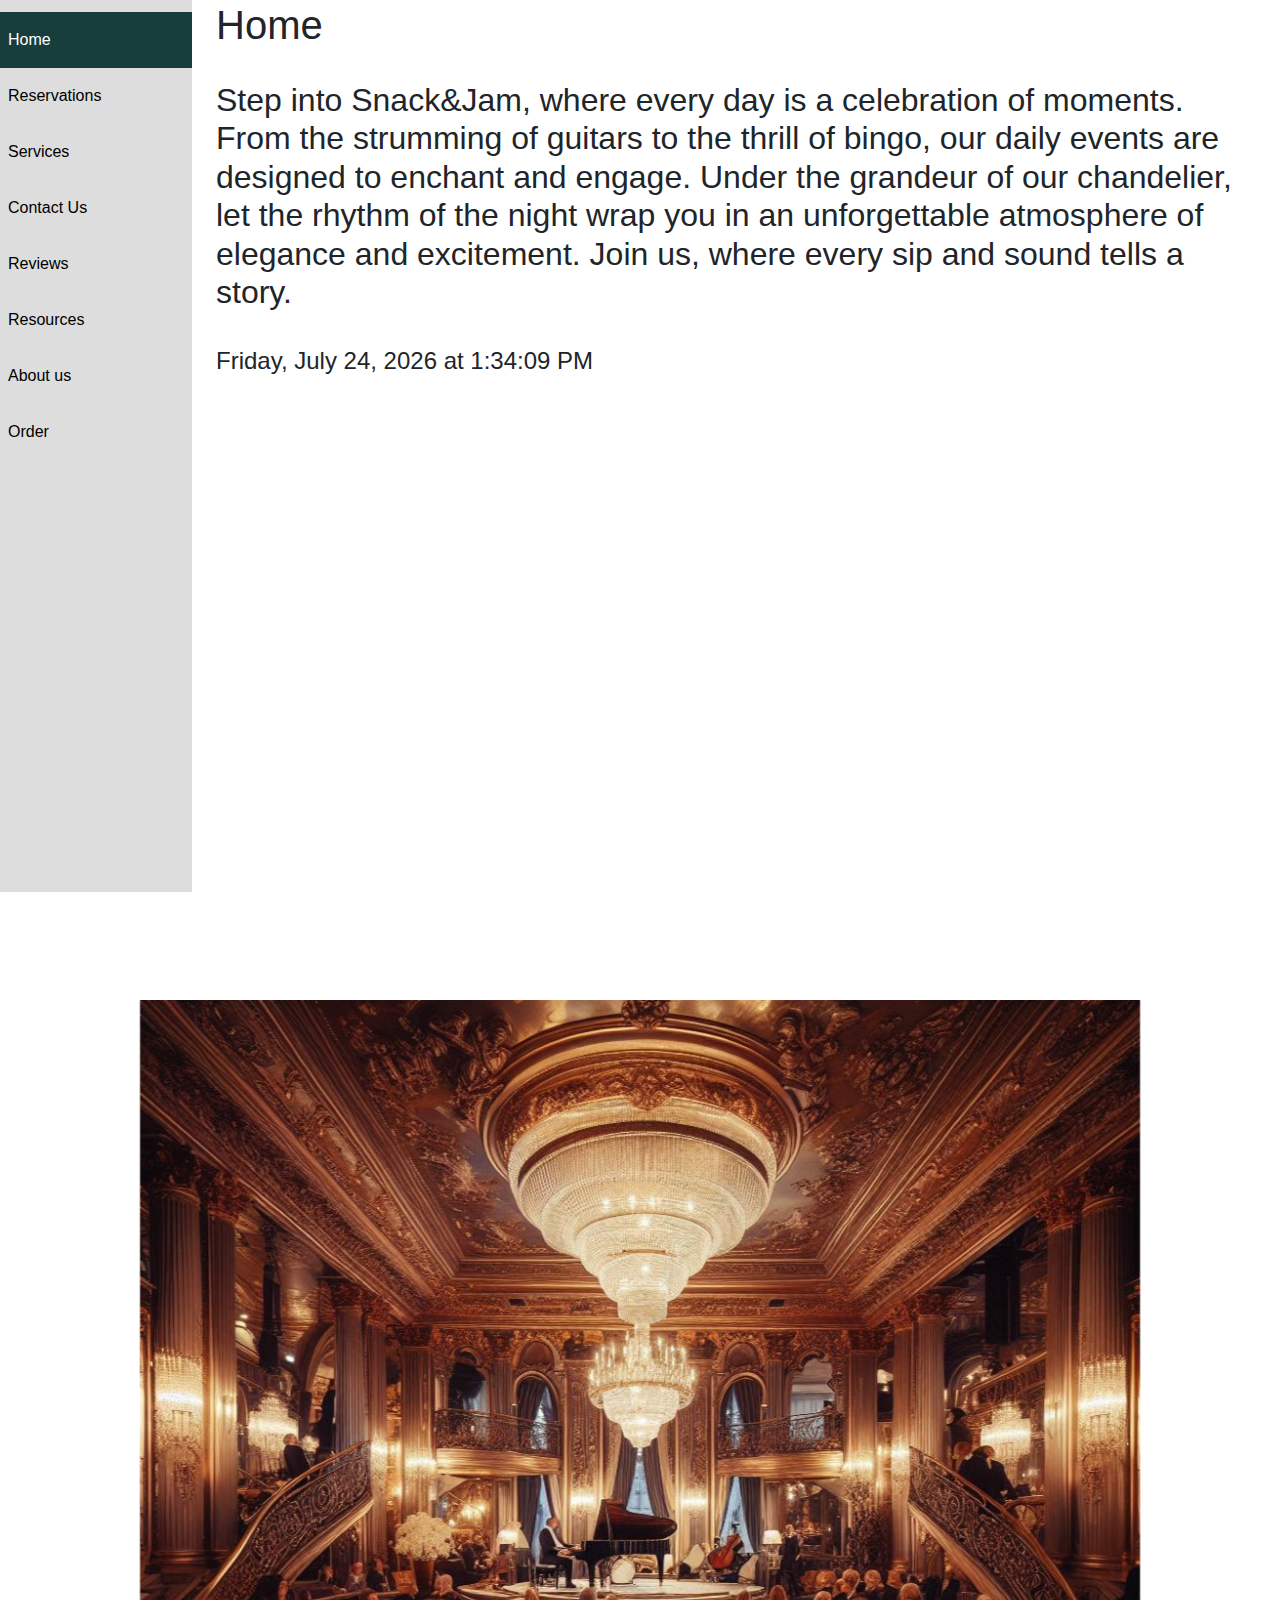
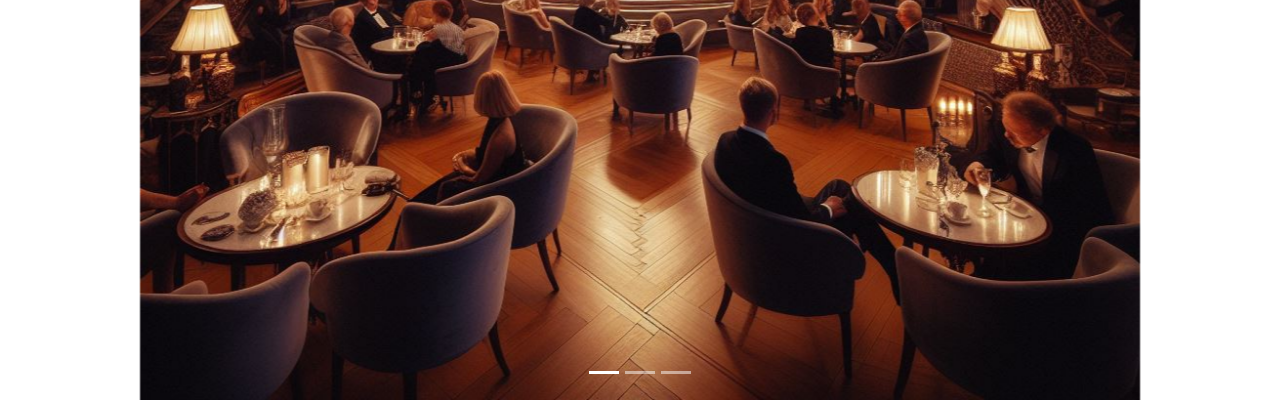
<file: index.html>
<!DOCTYPE html>
<html>
    <head>
        <meta charset="UTF-8">
        <meta name="viewport" content="width=device-width, initial-scale=1.0">
        <meta name="description" content="Welcome to Snack&Jam, your go-to cafe for daily events, delicious snacks, and an unforgettable atmosphere.">
        <link rel = "stylesheet" href="test_style.css">
        <link href="https://stackpath.bootstrapcdn.com/bootstrap/4.5.2/css/bootstrap.min.css" rel="stylesheet">

        <style>
            .carousel-item img {
              width: 100%;
              height: 100%;
              object-fit: contain; /* This will ensure images fit within the given height and width */
            }
            .carousel-item {
              height: 1000px; /* Adjust height as needed */
            }
          </style>

    </head>
<body>
    

<!-- sidebar -->
<div class="sidebar">
    <a class="active" href="#home">Home</a>
    <a href="reservations.html">Reservations</a>
    <a href="services.html">Services</a>
    <a href="contact.html">Contact Us</a>
    <a href="reviews.html">Reviews</a>
    <a href="resources.html">Resources</a>
    <a href="aboutUs.html">About us</a>
    <a href="order.html">Order</a>
    
</div>

<!-- page content -->
<div class="content">
    <h1>Home</h1> <br>

    <h2>Step into Snack&Jam, where every day is a celebration of moments. 
        From the strumming of guitars to the thrill of bingo, our daily events are designed to enchant and engage. 
        Under the grandeur of our chandelier, let the rhythm of the night wrap you in an unforgettable atmosphere of elegance and excitement. 
        Join us, where every sip and sound tells a story.
    </h2><br>


    <div id="datetime" style="font-size: 24px;"></div>

 
</div>


<!-- Carousel Component -->
  <div id="carouselExampleIndicators" class="carousel slide" data-ride="carousel" data-interval="2000">
    <ol class="carousel-indicators">
      <li data-target="#carouselExampleIndicators" data-slide-to="0" class="active"></li>
      <li data-target="#carouselExampleIndicators" data-slide-to="1"></li>
      <li data-target="#carouselExampleIndicators" data-slide-to="2"></li>
    </ol>
    <div class="carousel-inner">
      <div class="carousel-item active">
        <img src="_6e66a207-745c-4dab-a8e1-3f0cf1c98d54.jfif" class="d-block w-100" alt="Image 2">
      </div>
      <div class="carousel-item">
        <img src="_61c9d329-95d0-4416-b64e-26cc2ded6390.jfif" class="d-block w-100" alt="Image 3">
      </div>
      <div class="carousel-item">
        <img src="_25bb8daa-9abb-436f-b5f7-223b352bb473.jfif" class="d-block w-100" alt="Image 4">
      </div>
    </div>
    <a class="carousel-control-prev" href="#carouselExampleIndicators" role="button" data-slide="prev">
      <span class="carousel-control-prev-icon" aria-hidden="true"></span>
      <span class="sr-only">Previous</span>
    </a>
    <a class="carousel-control-next" href="#carouselExampleIndicators" role="button" data-slide="next">
      <span class="carousel-control-next-icon" aria-hidden="true"></span>
      <span class="sr-only">Next</span>
    </a>
  </div>



        <script>
            function updateDateTime() {
            var datetime = new Date();
            var options = { weekday: 'long', year: 'numeric', month: 'long', day: 'numeric', hour: 'numeric', minute: 'numeric', second: 'numeric', hour12: true };
            var formattedDateTime = datetime.toLocaleString('en-US', options);
             document.getElementById('datetime').innerHTML = formattedDateTime;
        }

            // Update date and time every second
            setInterval(updateDateTime, 1000);

            // Initial call to display date and time
            updateDateTime();
    </script>



      <script src="https://code.jquery.com/jquery-3.5.1.slim.min.js"></script>
     <script src="https://cdn.jsdelivr.net/npm/@popperjs/core@2.5.4/dist/umd/popper.min.js"></script>
   <script src="https://stackpath.bootstrapcdn.com/bootstrap/4.5.2/js/bootstrap.min.js"></script>
</body>

</html>
</file>
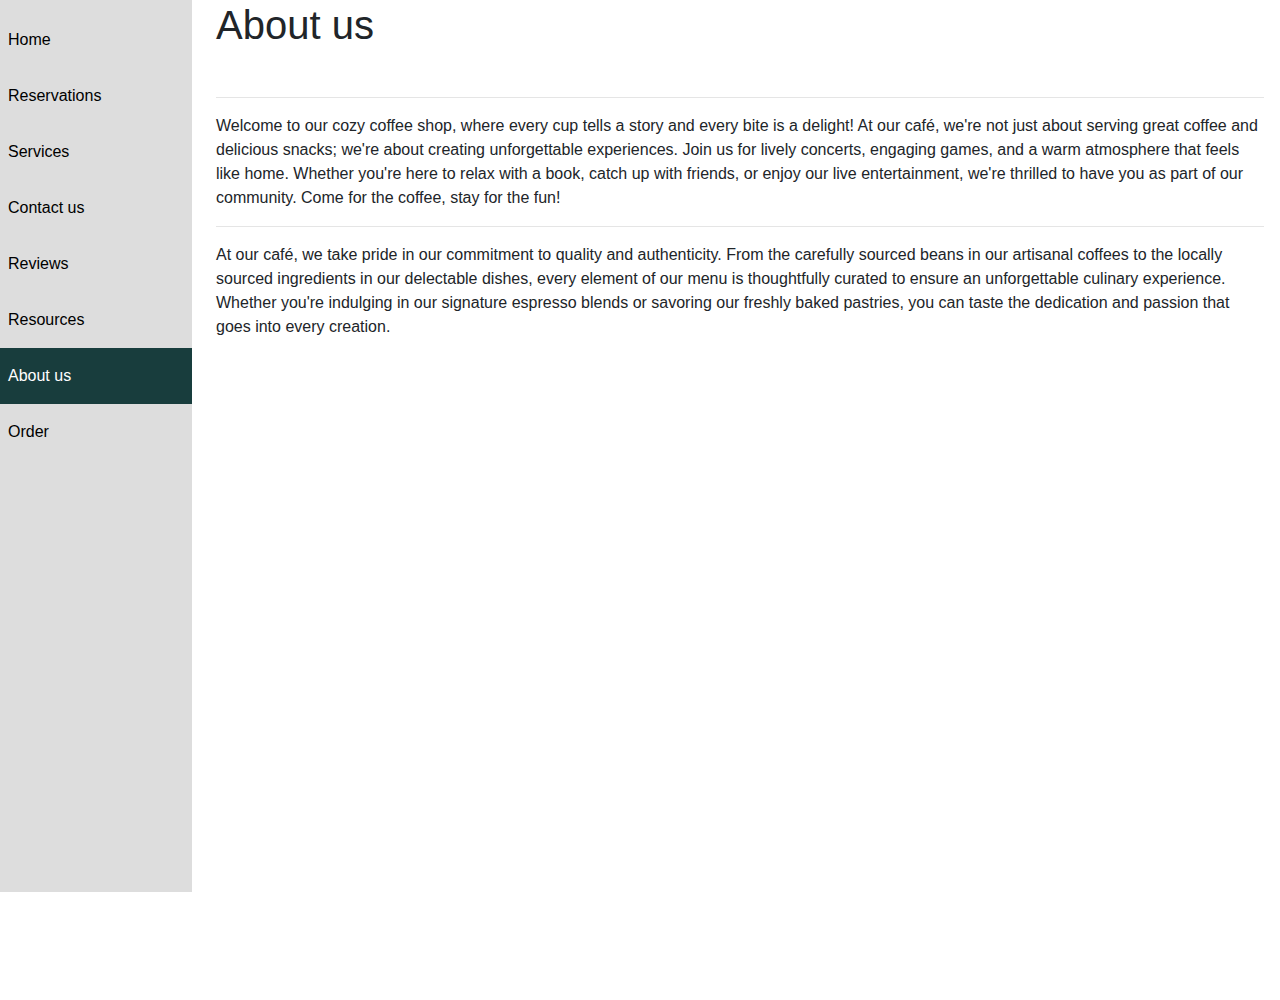
<file: aboutUs.html>
<!-- services -->
<!DOCTYPE html>
<html>
    <head>
        <meta charset="UTF-8">
        <meta name="viewport" content="width=device-width, initial-scale=1.0">
        <meta name="description" content="Welcome to Snack&Jam, your go-to cafe for daily events, delicious snacks, and an unforgettable atmosphere.">
        <link rel = "stylesheet" href="test_style.css">
        <link href="https://stackpath.bootstrapcdn.com/bootstrap/4.5.2/css/bootstrap.min.css" rel="stylesheet">
        <title>Services</title>
    </head>
    <body>
        <!-- sidebar -->
        <div class="sidebar">
            <a  href="index.html">Home</a>
            <a href="reservations.html">Reservations</a>
            <a href="services.html">Services</a>
            <a href="contact.html">Contact us</a>
            <a href="reviews.html">Reviews</a>
            <a href="resources.html">Resources</a>
            <a  class="active" href="aboutUs.html">About us</a>
            <a href="order.html">Order</a>

        </div>

        <!-- page content -->
        <div class="content">
            <h1>About us</h1> <br>
<hr>
        <p>Welcome to our cozy coffee shop, where every cup tells a story and every bite is a delight! At our café, we're not just about serving great coffee and delicious snacks; we're about creating unforgettable experiences. Join us for lively concerts, engaging games, and a warm atmosphere that feels like home. Whether you're here to relax with a book, catch up with friends, or enjoy our live entertainment, we're thrilled to have you as part of our community. Come for the coffee, stay for the fun!</p>
<hr><p> At our café, we take pride in our commitment to quality and authenticity. From the carefully sourced beans in our artisanal coffees to the locally sourced ingredients in our delectable dishes, every element of our menu is thoughtfully curated to ensure an unforgettable culinary experience. Whether you're indulging in our signature espresso blends or savoring our freshly baked pastries, you can taste the dedication and passion that goes into every creation.</p>
        </div>

         <script src="https://code.jquery.com/jquery-3.5.1.slim.min.js"></script>
       <script src="https://cdn.jsdelivr.net/npm/@popperjs/core@2.5.4/dist/umd/popper.min.js"></script>
      <script src="https://stackpath.bootstrapcdn.com/bootstrap/4.5.2/js/bootstrap.min.js"></script>
    </body>

</html>
</file>
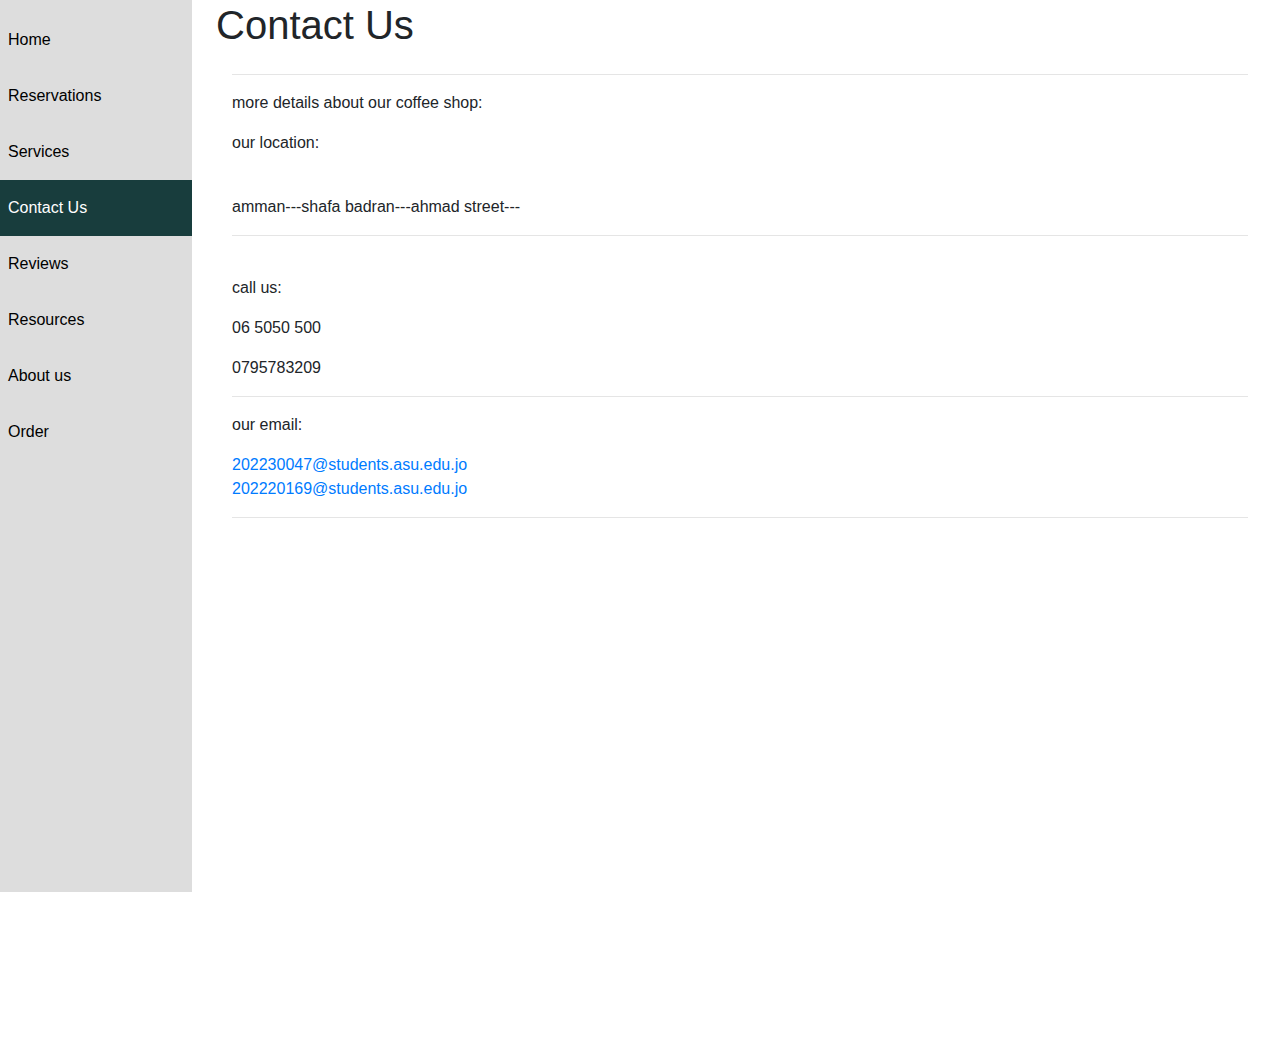
<file: contact.html>
<!DOCTYPE html>
<html>
    <head>
        <meta charset="UTF-8">
        <meta name="viewport" content="width=device-width, initial-scale=1.0">
        <meta name="description" content="Welcome to Snack&Jam, your go-to cafe for daily events, delicious snacks, and an unforgettable atmosphere.">
        <link rel = "stylesheet" href="test_style.css">
        <link href="https://stackpath.bootstrapcdn.com/bootstrap/4.5.2/css/bootstrap.min.css" rel="stylesheet">
        <title>Contact</title>
    </head>


    <body>
        <!-- sidebar -->
        <div class="sidebar">
            <a href="index.html">Home</a>
            <a href="reservations.html">Reservations</a>
            <a href="services.html">Services</a>
            <a class="active" href="#contact">Contact Us</a>
            <a href="reviews.html">Reviews</a>
            <a href="resources.html">Resources</a>
            <a href="aboutUs.html">About us</a>
            <a href="order.html">Order</a>
        </div>

    <div class="content">
        <h1>Contact Us</h1>
        <div class="content" style="margin-left: 0px;">

            <hr>
            <p>more details about our coffee shop:</p>
            <p> our location:</p>
           <br> 
        <p>amman---shafa badran---ahmad street---</p>


            <hr>

            <br><p>call us:</p>
            <p> 06 5050 500</p>

            <p>0795783209</p> 
            <hr>
            <p>our email:</p>
            <a href="mailto:202230047@students.asu.edu.jo">202230047@students.asu.edu.jo</a>
            <br>
            <a href="mailto:202220169@students.asu.edu.jo">202220169@students.asu.edu.jo</a>

        <hr>
        </div>

    </div>

        <script src="https://code.jquery.com/jquery-3.5.1.slim.min.js"></script>
     <script src="https://cdn.jsdelivr.net/npm/@popperjs/core@2.5.4/dist/umd/popper.min.js"></script>
   <script src="https://stackpath.bootstrapcdn.com/bootstrap/4.5.2/js/bootstrap.min.js"></script>
    </body>


</html>
</file>
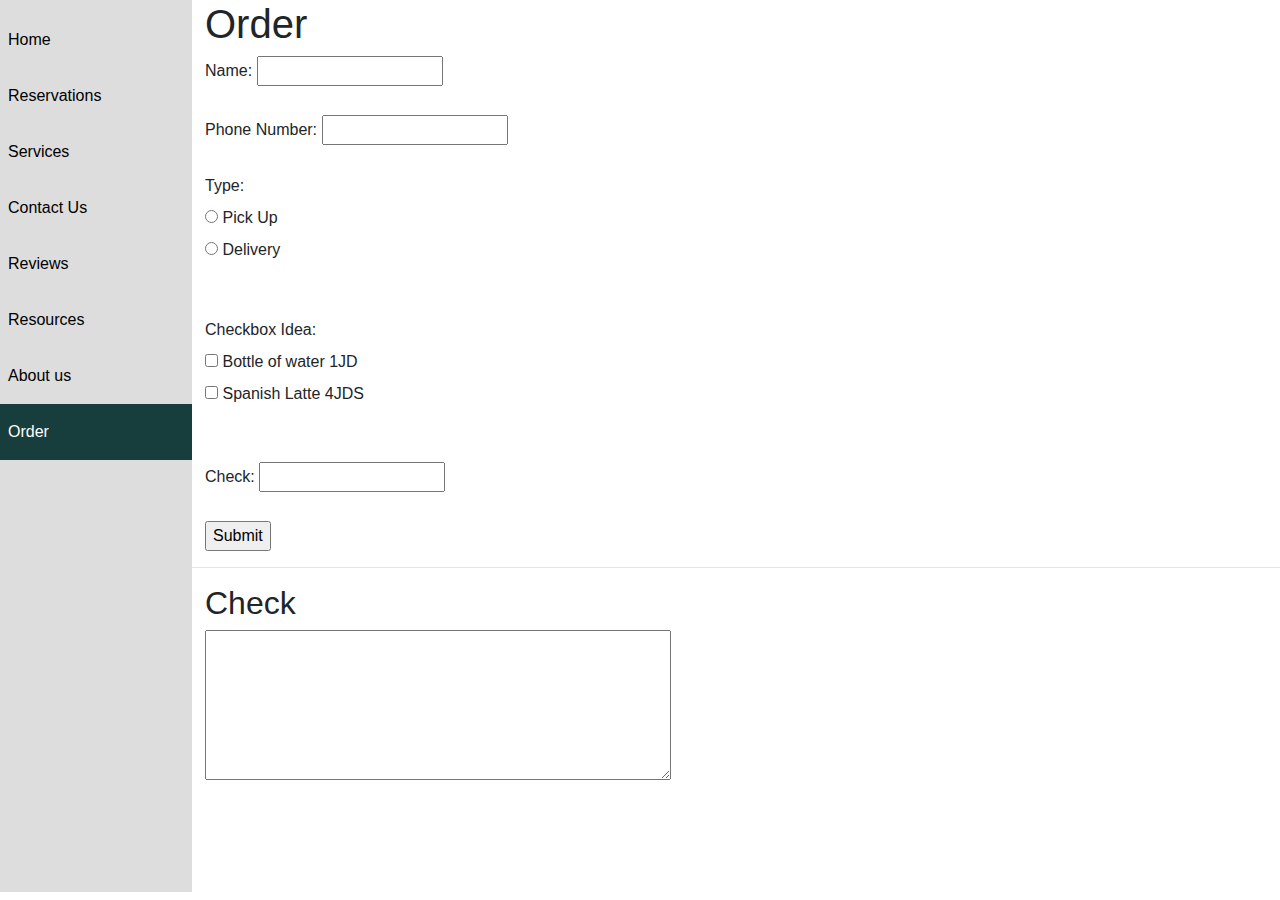
<file: order.html>
<!DOCTYPE html>
<html>
<head>
    <meta charset="UTF-8">
    <meta name="viewport" content="width=device-width, initial-scale=1.0">
    <meta name="description" content="Welcome to Snack&Jam, your go-to cafe for daily events, delicious snacks, and an unforgettable atmosphere.">
    <link href="https://stackpath.bootstrapcdn.com/bootstrap/4.5.2/css/bootstrap.min.css" rel="stylesheet">
    <title>Order</title>
    <style>
        .error {
            color: red;
        }

    </style>
    <link rel="stylesheet" href="test_style.css">
</head>
<body>

     <!-- sidebar -->
<div class="sidebar">
    <a href="index.html">Home</a>
    <a href="reservations.html">Reservations</a>
    <a href="services.html">Services</a>
    <a href="contact.html">Contact Us</a>
    <a href="reviews.html">Reviews</a>
    <a href="resources.html">Resources</a>
    <a href="aboutUs.html">About us</a>
    <a class="active" href="#order">Order</a>
    
</div>

    <h1 style="margin-left: 205px;">Order</h1>
    <form id="reviewForm" style="margin-left: 205px;">
        <div>
            <label for="name">Name:</label>
            <input type="text" id="name" name="name"><span id="nameError" class="error"></span><br><br>
        </div>

        <div>
            <label for="phoneNumber">Phone Number:</label>
            <input type="tel" id="phoneNumber" name="phoneNumber" pattern="07[0-9]{8}"><span id="phoneNumberError" class="error"></span><br><br>
        </div>

        <div>
            <label>Type:</label><br>
            <input type="radio" id="pickUp" name="type" value="pickUp">
            <label for="pickUp">Pick Up</label><br>
            <input type="radio" id="delivery" name="type" value="delivery">
            <label for="delivery">Delivery</label><br>
            <span id="typeError" class="error"></span><br><br>
        </div>

        <div>
            <label>Checkbox Idea:</label><br>
            <input type="checkbox" id="bottleOfWater" name="bottleOfWater" value="1">
            <label for="bottleOfWater">Bottle of water 1JD</label><br>
            <input type="checkbox" id="spanishLatte" name="spanishLatte" value="4">
            <label for="spanishLatte">Spanish Latte 4JDS</label><br>
            <span id="checkboxError" class="error"></span><br><br>
        </div>

        <div>
            <label for="calculation">Check:</label>
            <input type="number" id="calculation" name="calculation" readonly><br><br>
        </div>

        <div>
            <input type="submit" value="Submit">
        </div>
    </form>

    <hr>

    <h2 style="margin-left: 205px;">Check</h2>
    <textarea id="reviewSummary" rows="6" cols="50" readonly style="margin-left: 205px;"></textarea>

    <script>
        document.getElementById('reviewForm').addEventListener('submit', function(e) {
            e.preventDefault();

            var name = document.getElementById('name').value.trim();
            var phoneNumber = document.getElementById('phoneNumber').value.trim();
            var type = document.querySelector('input[name="type"]:checked');
            var bottleOfWater = document.getElementById('bottleOfWater').checked;
            var spanishLatte = document.getElementById('spanishLatte').checked;

            var nameError = document.getElementById('nameError');
            var phoneNumberError = document.getElementById('phoneNumberError');
            var typeError = document.getElementById('typeError');
            var checkboxError = document.getElementById('checkboxError');

            var isValid = true;

            if (name === '') {
                nameError.textContent = 'Name is required';
                isValid = false;
            } else {
                nameError.textContent = '';
            }

            if (!phoneNumber.match(/^07[0-9]{8}$/)) {
                phoneNumberError.textContent = 'Invalid phone number';
                isValid = false;
            } else {
                phoneNumberError.textContent = '';
            }

            if (!type) {
                typeError.textContent = 'Please select a type';
                isValid = false;
            } else {
                typeError.textContent = '';
            }

            if (!bottleOfWater && !spanishLatte) {
                checkboxError.textContent = 'Please select at least one option';
                isValid = false;
            } else {
                checkboxError.textContent = '';
            }

            if (isValid) {
                var typeValue = type ? type.value : '';
                var total = (bottleOfWater ? 1 : 0) + (spanishLatte ? 4 : 0);

                var reviewSummary = `Name: ${name}\nPhone Number: ${phoneNumber}\nType: ${typeValue}\nOrder: ${bottleOfWater ? 'Bottle of water 1JD' : ''}, ${spanishLatte ? 'Spanish Latte 4JDs' : ''}\nCheck: ${total}JDs`;
                document.getElementById('reviewSummary').value = reviewSummary;
                document.getElementById('calculation').value = total;
            }
        });
    </script>

            <script src="https://code.jquery.com/jquery-3.5.1.slim.min.js"></script>
        <script src="https://cdn.jsdelivr.net/npm/@popperjs/core@2.5.4/dist/umd/popper.min.js"></script>
    <script src="https://stackpath.bootstrapcdn.com/bootstrap/4.5.2/js/bootstrap.min.js"></script>
</body>
</html>
</file>
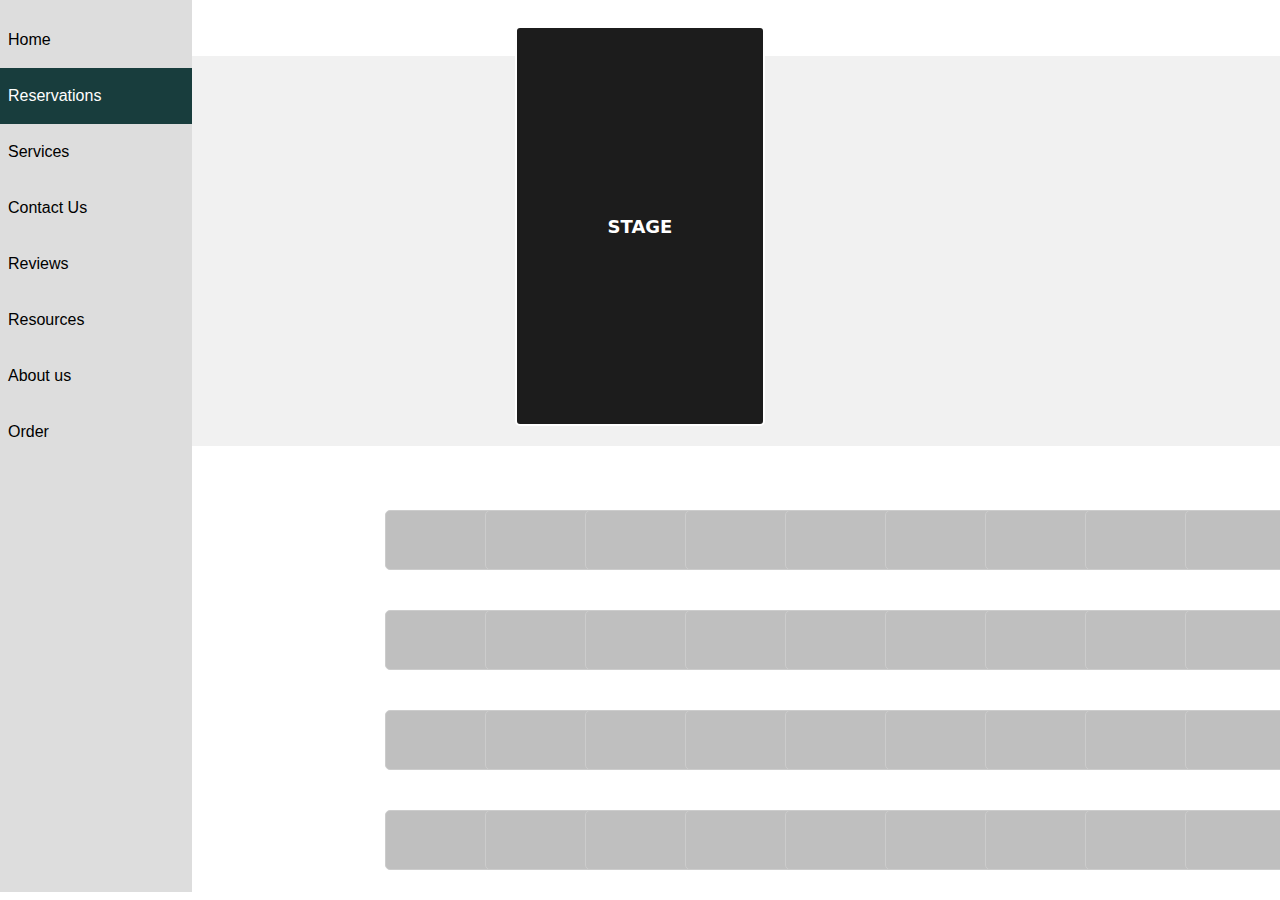
<file: reservations.html>
<!DOCTYPE html>
<html>
    <head>
        <meta charset="UTF-8">
        <meta name="viewport" content="width=device-width, initial-scale=1.0">
        <meta name="description" content="Welcome to Snack&Jam, your go-to cafe for daily events, delicious snacks, and an unforgettable atmosphere.">
        <link rel = "stylesheet" href="test_style.css">
        <link href="https://stackpath.bootstrapcdn.com/bootstrap/4.5.2/css/bootstrap.min.css" rel="stylesheet">
        <title>Reservations</title>
    </head>
    <body>
        <div class="sidebar">
            <a href="index.html">Home</a>
            <a class="active" href="#reservations">Reservations</a>
            <a href="services.html">Services</a>
            <a href="contact.html">Contact Us</a>
            <a href="reviews.html">Reviews</a>
            <a href="resources.html">Resources</a>
            <a href="aboutUs.html">About us</a>
            <a href="order.html">Order</a>
        </div>

        <h1 style= "font-weight: bold; text-align: center; margin-left: -1200px;">Reservations</h1>

        <div class="stage-container">
            <div class="main-stage" style="margin-top: -50px;">
                STAGE
            </div>

            <div class="table">A1</div>
        <div class="table" style="left: 475px;">A2</div>
        <div class="table" style="left: 575px;">A3</div>
        <div class="table" style="left: 675px;">A4</div>
        <div class="table" style="left: 775px;">A5</div>
        <div class="table" style="left: 875px;">A6</div>
        <div class="table" style="left: 975px;">A7</div>
        <div class="table" style="left: 1075px;">A8</div>
        <div class="table" style="left: 1175px;">A9</div>
        <div class="table" style="left: 1275px;">A10</div>
        <div class="table" style="left: 1375px;">A11</div>
        <div class="table" style="left: 1475px;">A12</div>


        <div class="table" style="top: 600px;">B1</div>
        <div class="table" style="left: 475px; top: 600px;">B2</div>
        <div class="table" style="left: 575px; top: 600px;">B3</div>
        <div class="table" style="left: 675px; top: 600px;">B4</div>
        <div class="table" style="left: 775px; top: 600px;">B5</div>
        <div class="table" style="left: 875px; top: 600px;">B6</div>
        <div class="table" style="left: 975px; top: 600px;">B7</div>
        <div class="table" style="left: 1075px; top: 600px;">B8</div>
        <div class="table" style="left: 1175px; top: 600px;">B9</div>
        <div class="table" style="left: 1275px; top: 600px;">B10</div>
        <div class="table" style="left: 1375px; top: 600px;">B11</div>
        <div class="table" style="left: 1475px; top: 600px;">B12</div>

        <div class="table" style="top: 700px;">C1</div>
        <div class="table" style="left: 475px; top: 700px;">C2</div>
        <div class="table" style="left: 575px; top: 700px;">C3</div>
        <div class="table" style="left: 675px; top: 700px;">C4</div>
        <div class="table" style="left: 775px; top: 700px;">C5</div>
        <div class="table" style="left: 875px; top: 700px;">C6</div>
        <div class="table" style="left: 975px; top: 700px;">C7</div>
        <div class="table" style="left: 1075px; top: 700px;">C8</div>
        <div class="table" style="left: 1175px; top: 700px;">C9</div>
        <div class="table" style="left: 1275px; top: 700px;">C10</div>
        <div class="table" style="left: 1375px; top: 700px;">C11</div>
        <div class="table" style="left: 1475px; top: 700px;">C12</div>

        <div class="table" style="top: 800px;">D1</div>
        <div class="table" style="left: 475px; top: 800px;">D2</div>
        <div class="table" style="left: 575px; top: 800px;">D3</div>
        <div class="table" style="left: 675px; top: 800px;">D4</div>
        <div class="table" style="left: 775px; top: 800px;">D5</div>
        <div class="table" style="left: 875px; top: 800px;">D6</div>
        <div class="table" style="left: 975px; top: 800px;">D7</div>
        <div class="table" style="left: 1075px; top: 800px;">D8</div>
        <div class="table" style="left: 1175px; top: 800px;">D9</div>
        <div class="table" style="left: 1275px; top: 800px;">D10</div>
        <div class="table" style="left: 1375px; top: 800px;">D11</div>
        <div class="table" style="left: 1475px; top: 800px;">D12</div>

        <script src="https://code.jquery.com/jquery-3.5.1.slim.min.js"></script>
     <script src="https://cdn.jsdelivr.net/npm/@popperjs/core@2.5.4/dist/umd/popper.min.js"></script>
   <script src="https://stackpath.bootstrapcdn.com/bootstrap/4.5.2/js/bootstrap.min.js"></script>
    </body>
</html>
</file>
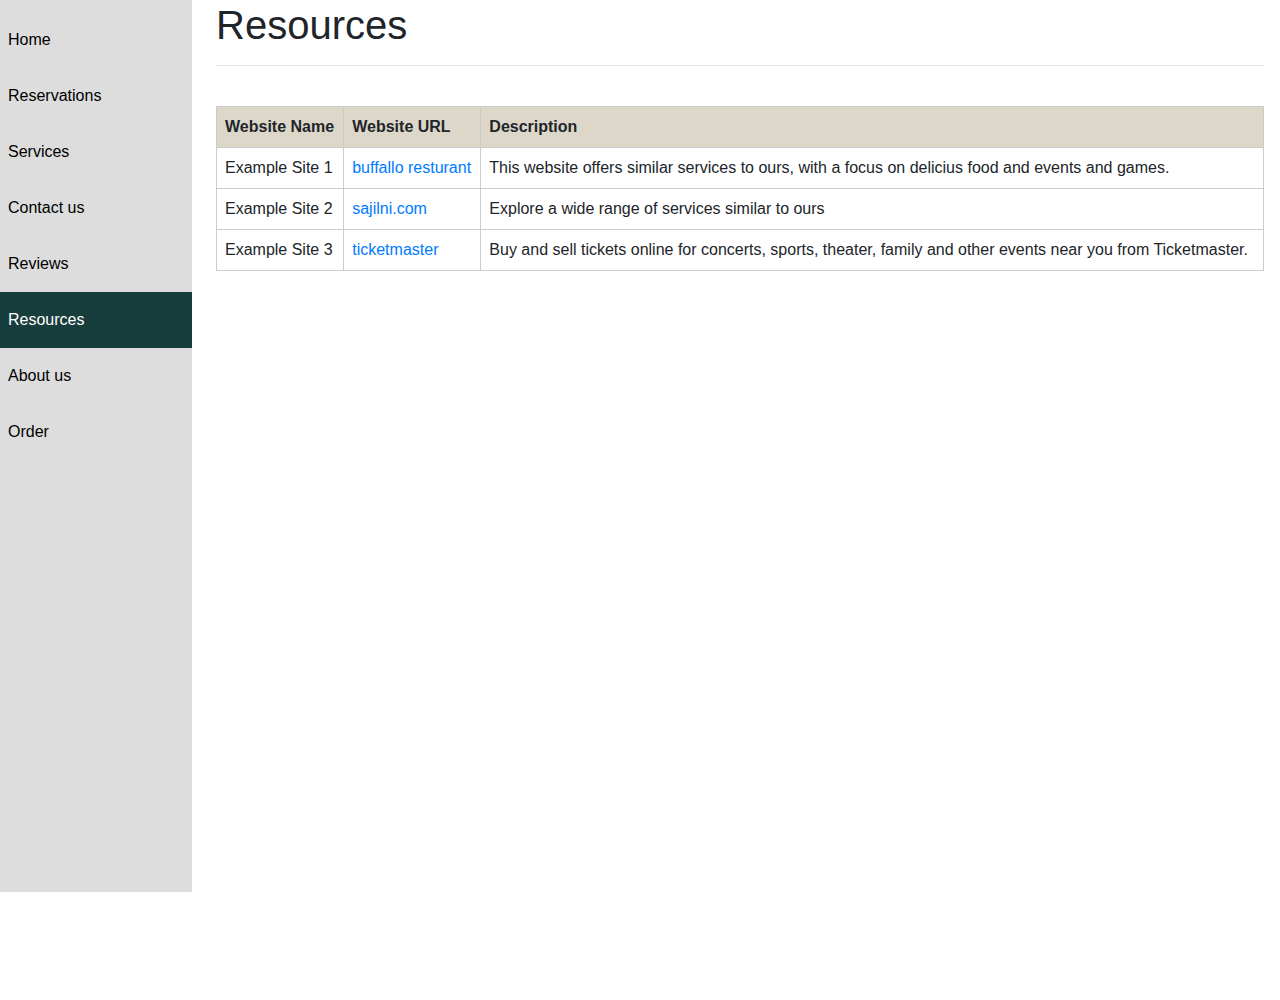
<file: resources.html>
<!DOCTYPE html>
<html>
    <head>
        <meta charset="UTF-8">
        <meta name="viewport" content="width=device-width, initial-scale=1.0">
        <meta name="description" content="Welcome to Snack&Jam, your go-to cafe for daily events, delicious snacks, and an unforgettable atmosphere.">
        <link rel = "stylesheet" href="test_style.css">
        <link href="https://stackpath.bootstrapcdn.com/bootstrap/4.5.2/css/bootstrap.min.css" rel="stylesheet">
    </head>
<body>


<!-- sidebar -->
<div class="sidebar">
    <a  href="index.html">Home</a>
    <a href="reservations.html">Reservations</a>
    <a href="services.html">Services</a>
    <a href="contact.html">Contact us</a>
    <a href="reviews.html">Reviews</a>
    <a  class="active" href="resources.html">Resources</a>
    <a href="aboutUs.html">About us</a>
    <a href="order.html">Order</a>

</div>





<div class="content">


    <h1>Resources</h1> 
<hr>
    <table border="1">
        <tr>
            <th>Website Name</th>
            <th>Website URL</th>
            <th>Description</th>

        </tr>
        <tr>
            <td>Example Site 1</td>
            <td><a href="https://jo.bwr-intl.com/">buffallo resturant</a></td>
            <td>This website offers similar services to ours, with a focus on delicius food  and events and games.</td>

        </tr>
        <tr>
            <td>Example Site 2</td>
            <td><a href="https://www.sajilni.com/cart-new/checkout/8103?gad_source=1&gclid=CjwKCAjwz42xBhB9EiwA48pT7yKJG_EnJVhTFMydR5J50FwabfvbKYroc3C1FBN7rahV3r_n0-6qoxoCp7gQAvD_BwE">sajilni.com</a></td>
            <td>Explore a wide range of services similar to ours</td>

        </tr>
        <tr>
<td>Example Site 3</td>

<td> <a href="https://www.ticketmaster.com/">ticketmaster</a></td>
<td>Buy and sell tickets online for concerts, sports, theater, family and other events near you from Ticketmaster.</td>
        </tr>
      <br>


</div>

        <script src="https://code.jquery.com/jquery-3.5.1.slim.min.js"></script>
     <script src="https://cdn.jsdelivr.net/npm/@popperjs/core@2.5.4/dist/umd/popper.min.js"></script>
   <script src="https://stackpath.bootstrapcdn.com/bootstrap/4.5.2/js/bootstrap.min.js"></script>
</body>
</html>
</file>
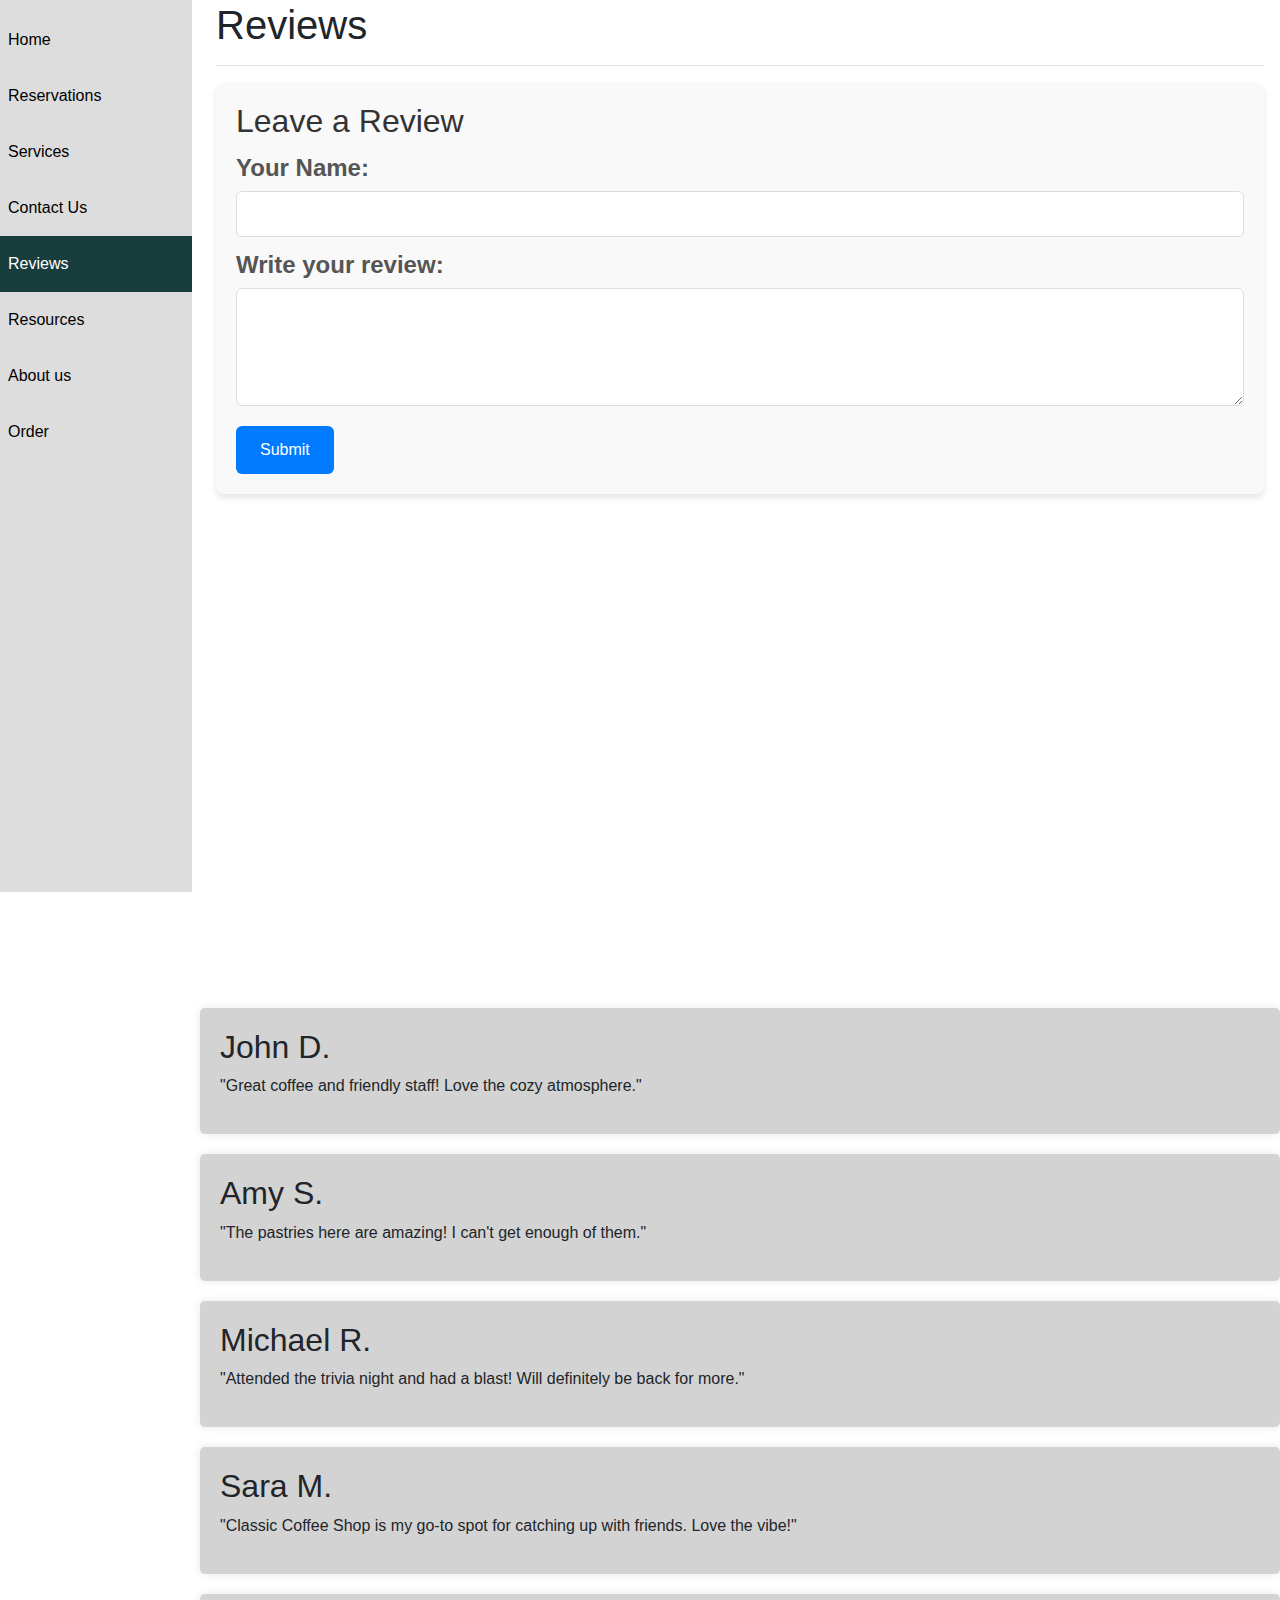
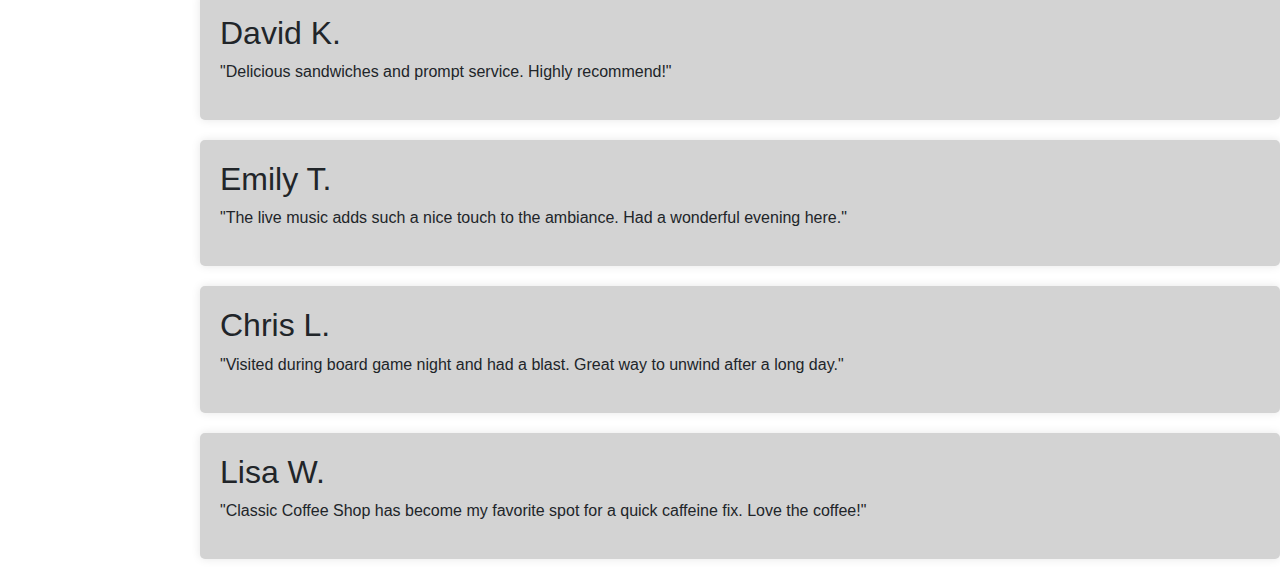
<file: reviews.html>
<!DOCTYPE html>
<html>

<head>
    <meta charset="UTF-8">
    <meta name="viewport" content="width=device-width, initial-scale=1.0">
    <meta name="description" content="Welcome to Snack&Jam, your go-to cafe for daily events, delicious snacks, and an unforgettable atmosphere.">
    <link rel="stylesheet" href="test_style.css">
    <link href="https://stackpath.bootstrapcdn.com/bootstrap/4.5.2/css/bootstrap.min.css" rel="stylesheet">
    <title>Reviews</title>
</head>

<body>
    <!-- sidebar -->
    <div class="sidebar">
        <a href="index.html">Home</a>
        <a href="reservations.html">Reservations</a>
        <a href="services.html">Services</a>
        <a href="contact.html">Contact Us</a>
        <a class="active" href="#reviews">Reviews</a>
        <a href="resources.html">Resources</a>
        <a href="aboutUs.html">About us</a>
        <a href="order.html">Order</a>
    </div>

    <!-- page content -->
    <legend>
    <div class="content">
        <h1>Reviews</h1>
        <hr>
        <div class="review">
            <h2>Leave a Review</h2>
            <form onsubmit="alert('Thanks for your feedback!');">
                <div>
                    <label for="name">Your Name:</label>
                    <input type="text" id="name" name="name" required>
                </div>
                <div>
                    <label for="review">Write your review:</label>
                    <textarea id="review" name="review" rows="4" required></textarea>
                </div>
                <button type="submit">Submit</button>
            </form>                       
        </div>
    </div>

</legend>

                <div class="test1">
        <div class="testimonials">
            <h2>John D.</h2>
            <p>"Great coffee and friendly staff! Love the cozy atmosphere."</p>
        </div>


        <div class="testimonials">
            <h2>Amy S.</h2>
            <p>"The pastries here are amazing! I can't get enough of them."</p>
        </div>

        <div class="testimonials">
            <h2>Michael R.</h2>
            <p>"Attended the trivia night and had a blast! Will definitely be back for more."</p>
        </div>

        <div class="testimonials">
            <h2>Sara M.</h2>
            <p>"Classic Coffee Shop is my go-to spot for catching up with friends. Love the vibe!"</p>
        </div>

        <div class="testimonials">
            <h2>David K.</h2>
            <p>"Delicious sandwiches and prompt service. Highly recommend!"</p>
        </div>

        <div class="testimonials">
            <h2>Emily T.</h2>
            <p>"The live music adds such a nice touch to the ambiance. Had a wonderful evening here."</p>
        </div>

        <div class="testimonials">
            <h2>Chris L.</h2>
            <p>"Visited during board game night and had a blast. Great way to unwind after a long day."</p>
        </div>

        <div class="testimonials">
            <h2>Lisa W.</h2>
            <p>"Classic Coffee Shop has become my favorite spot for a quick caffeine fix. Love the coffee!"</p>

        </div>

</div>

        <script src="https://code.jquery.com/jquery-3.5.1.slim.min.js"></script>
     <script src="https://cdn.jsdelivr.net/npm/@popperjs/core@2.5.4/dist/umd/popper.min.js"></script>
   <script src="https://stackpath.bootstrapcdn.com/bootstrap/4.5.2/js/bootstrap.min.js"></script>
</body>

</html>
</file>
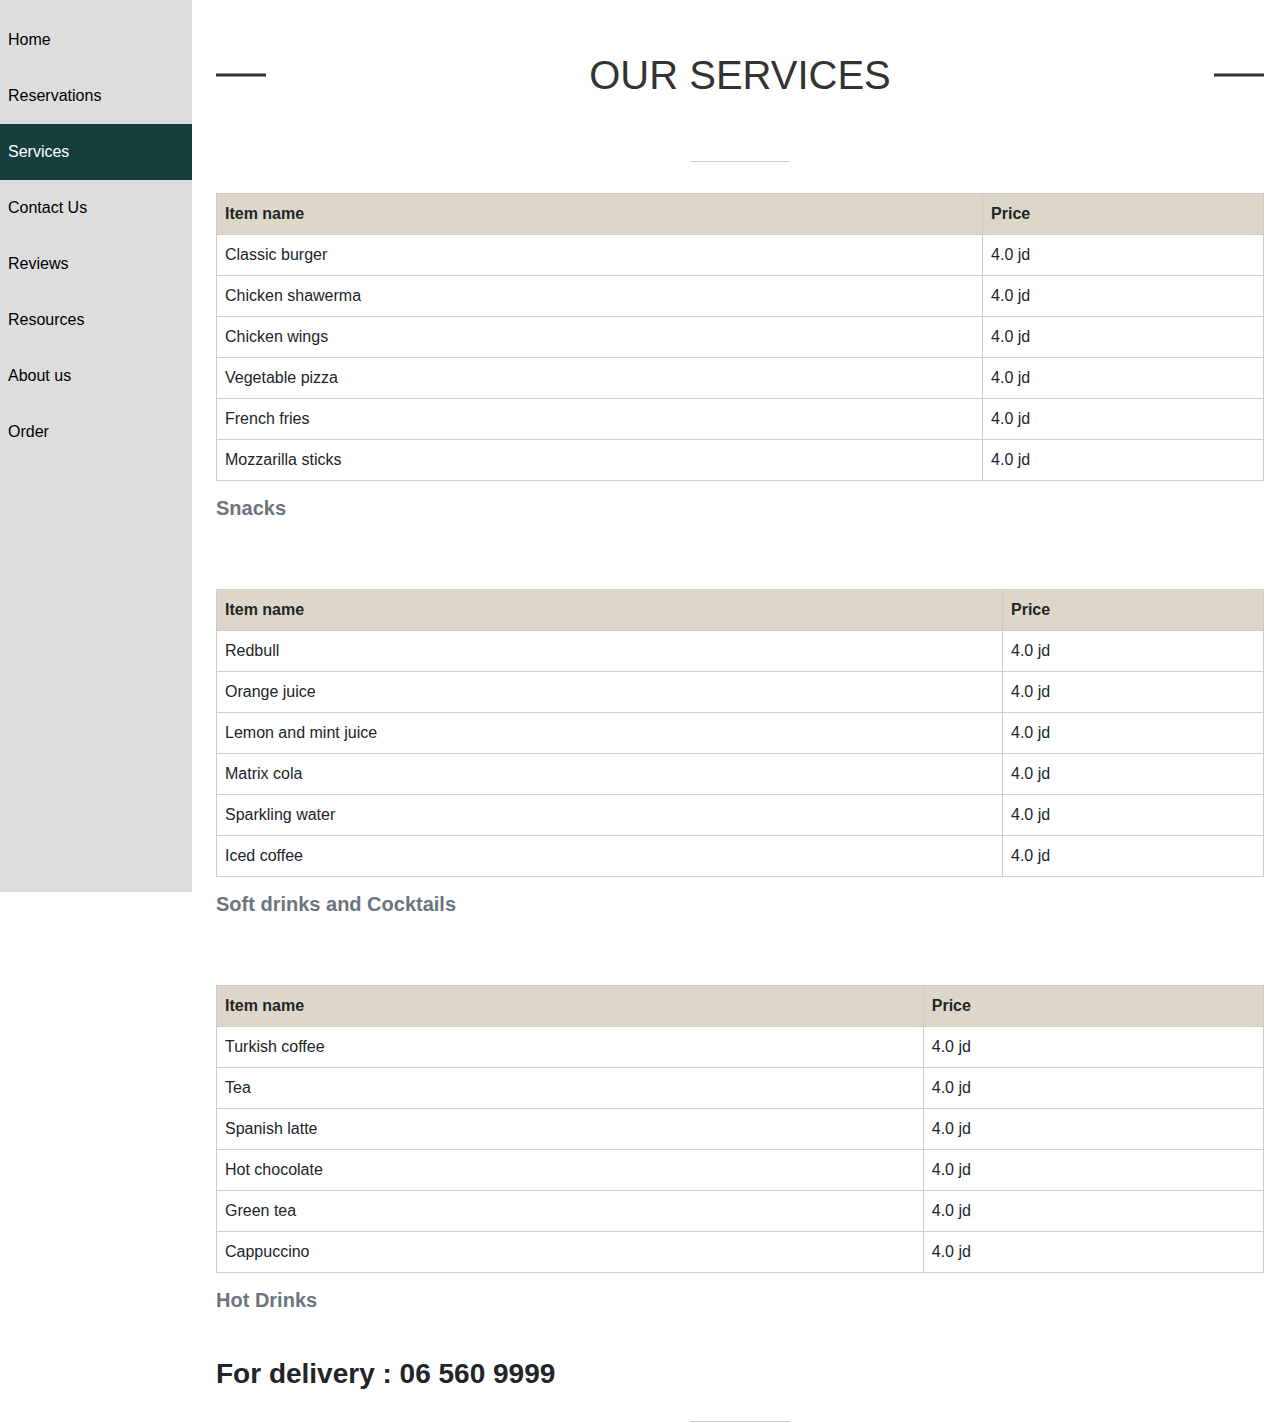
<file: services.html>
<!DOCTYPE html>
<html>
    <head>
        <meta charset="UTF-8">
        <meta name="viewport" content="width=device-width, initial-scale=1.0">
        <meta name="description" content="Welcome to Snack&Jam, your go-to cafe for daily events, delicious snacks, and an unforgettable atmosphere.">
        <link rel = "stylesheet" href="test_style.css">
        <link href="https://stackpath.bootstrapcdn.com/bootstrap/4.5.2/css/bootstrap.min.css" rel="stylesheet">
        <title>Services</title>

        <style>
            /* Custom styles for the Our Services section */
            h1 {
                font-size: 2.5em;
                text-align: center;
                margin-top: 50px;
                position: relative;
                color: #333;
                text-transform: uppercase;
            }
    
            h1::before,
            h1::after {
                content: "";
                display: block;
                width: 50px;
                height: 3px;
                background-color: #333;
                position: absolute;
                top: 50%;
                transform: translateY(-50%);
            }
    
            h1::before {
                left: 0;
            }
    
            h1::after {
                right: 0;
            }
    
            hr {
                border: none;
                border-top: 1px solid #ccc;
                margin: 30px auto;
                max-width: 100px;
                height: 1px;
            }
            
        </style>
    </head>
    <body>
        <!-- sidebar -->
        <div class="sidebar">
            <a href="index.html">Home</a>
            <a href="reservations.html">Reservations</a>
            <a class="active" href="#services">Services</a>
            <a href="contact.html">Contact Us</a>
            <a href="reviews.html">Reviews</a>
            <a href="resources.html">Resources</a>
            <a href="aboutUs.html">About us</a>
            <a href="order.html">Order</a>
        </div>
        <!-- page content -->
        <div class="content">
            <h1>Our Services</h1> <br>
            
            <hr>
            
          
            <table  border="1">
                <caption>Snacks</caption>
                <tr>
                    <th>Item name</th>
                    <th>Price</th>
                </tr>
        <tr>
            <td> Classic burger</td>
            <td>4.0 jd</td>
        </tr>
        <tr>
            <td> Chicken shawerma</td>
            <td>4.0 jd</td>
        </tr>
        <tr>
            <td> Chicken wings</td>
            <td>4.0 jd</td>
        </tr>
        <tr>
            <td>  Vegetable pizza </td>
            <td>4.0 jd</td>
        </tr>
        <tr>
            <td> French fries</td>
            <td>4.0 jd</td>
        </tr>
        <tr>
            <td> Mozzarilla sticks</td>
            <td>4.0 jd</td>
        </tr>
        
        </table>
        <br>
        <table  border="1">
            <caption>Soft drinks and Cocktails</caption>
            <tr>
                <th>Item name</th>
                <th>Price</th>
            </tr>
        <tr>
        <td> Redbull</td>
        <td>4.0 jd</td>
        </tr>
        <tr>
        <td> Orange juice</td>
        <td>4.0 jd</td>
        </tr>
        <tr>
        <td> Lemon and mint juice</td>
        <td>4.0 jd</td>
        </tr>
        <tr>
        <td>  Matrix cola </td>
        <td>4.0 jd</td>
        </tr>
        <tr>
        <td> Sparkling water</td>
        <td>4.0 jd</td>
        </tr>
        <tr>
        <td> Iced coffee</td>
        <td>4.0 jd</td>
        </tr>
        
        </table>
        <br>
        <table  border="1">
            <caption>Hot Drinks</caption>
            <tr>
                <th>Item name</th>
                <th>Price</th>
            </tr>
        <tr>
        <td> Turkish coffee</td>
        <td>4.0 jd</td>
        </tr>
        <tr>
        <td> Tea</td>
        <td>4.0 jd</td>
        </tr>
        <tr>
        <td> Spanish latte</td>
        <td>4.0 jd</td>
        </tr>
        <tr>
        <td>Hot chocolate </td>
        <td>4.0 jd</td>
        </tr>
        <tr>
        <td> Green tea</td>
        <td>4.0 jd</td>
        </tr>
        <tr>
        <td> Cappuccino</td>
        <td>4.0 jd</td>
        </tr>
        
        </table>
         <h3 style="font-weight: bold;">For delivery : 06 560 9999</h3>
         <hr>
        

       

        </div>

        <script src="https://code.jquery.com/jquery-3.5.1.slim.min.js"></script>
     <script src="https://cdn.jsdelivr.net/npm/@popperjs/core@2.5.4/dist/umd/popper.min.js"></script>
   <script src="https://stackpath.bootstrapcdn.com/bootstrap/4.5.2/js/bootstrap.min.js"></script>
    </body>

</html>
</file>
<file: test_style.css>
body{
    font-family: 'Gill Sans', 'Gill Sans MT', Calibri, 'Trebuchet MS', sans-serif;
}

.sidebar {
    margin: -8px;
    padding: 0;
    width: 200px;
    background-color: #dddddd;
    position: fixed;
    height: 100%;
    overflow: auto;
    padding-top: 20px;
}


.sidebar a {
    display: block;
    color: black;
    padding: 16px;
    text-decoration: none;
}


.sidebar a.active {
    background-color: #183D3D;
    color: white;
}


.sidebar a:hover:not(.active) {
    background-color: #5C8374;
    color: white
}

/* Adjust page content to match sidebar width */
div.content {
    margin-left: 200px; /* Should match the sidebar's width */
    padding: 1px 16px;
    height: 1000px;
}

/* Basic styling for the stage */
.stage-container {
    display: flex;
    flex-direction: column;
    align-items: center;
    background-color: #f1f1f1;
    color: #fff;
    padding: 20px;
}

/* Styling for the main stage area */
.main-stage {
    width: 250px;
    height: 400px;
    background-color: #1c1c1c;
    border: 2px solid #fff;
    text-align: center;
    font-size: 18px;
    font-weight: bold;
    display: flex;
    justify-content: center;
    align-items: center;
    border-radius: 5px;
    font-family: system-ui, -apple-system, BlinkMacSystemFont, 'Segoe UI', Roboto, Oxygen, Ubuntu, Cantarell, 'Open Sans', 'Helvetica Neue', sans-serif;
}

.table {
    width: 60px;
    height: 60px;
    background-color: rgb(191, 191, 191);
    border: 1px solid #ccc;
    margin: 10px;
    position: absolute;
    top: 500px;
    left: 375px;
    border-radius: 5px;
    color: white;
    text-align: center;
    display: flex;
    justify-content: center;
    align-items: center;
    font-weight: bold;
    text-shadow: 1px 1px 1px rgba (0, 0, 0, 0.2);
    text-rendering: optimizeLegibility;
    font-family: system-ui, -apple-system, BlinkMacSystemFont, 'Segoe UI', Roboto, Oxygen, Ubuntu, Cantarell, 'Open Sans', 'Helvetica Neue', sans-serif;
    
}

.table:hover{
    background-color: green;
    cursor: pointer;
}

.review {
    background-color: #f9f9f9;
    border-radius: 8px;
    box-shadow: 0 4px 6px rgba(0, 0, 0, 0.1);
    padding: 20px;
    margin-bottom: 20px;
}

.testimonials {
    background-color: lightgray;
    border-radius: 5px;
    box-shadow: 0 0 10px rgba(0, 0, 0, 0.1);
    padding: 20px;
    margin-bottom: 20px;

}

.review h2 {
    color: #333;
    margin-bottom: 10px;
}

.review p {
    color: #666;
}

.review label {
    display: block;
    font-weight: bold;
    margin-bottom: 5px;
    color: #555;
}

.review input[type="text"],
.review textarea {
    width: 100%;
    padding: 10px;
    font-size: 16px;
    border-radius: 6px;
    border: 1px solid #ddd;
    margin-bottom: 10px;
}

.review button {
    padding: 12px 24px;
    background-color: #007bff;
    color: #fff;
    border: none;
    border-radius: 6px;
    cursor: pointer;
    font-size: 16px;
}

.review button:hover {
    background-color: #0056b3;
}

legend{
    margin-bottom: -500px;

}

.test1{
    margin-left: 200px;

}

.content table {
    width: 100%;
    border-collapse: collapse;
    margin-bottom: 20px;
}

.content table caption {
    font-size: 20px;
    font-weight: bold;
    margin-bottom: 10px;
}

.content table th, .content table td {
    border: 1px solid #ccc;
    padding: 8px;
    text-align: left;
}

.content table th {
    background-color:#DCD7C9;
}
</file>
